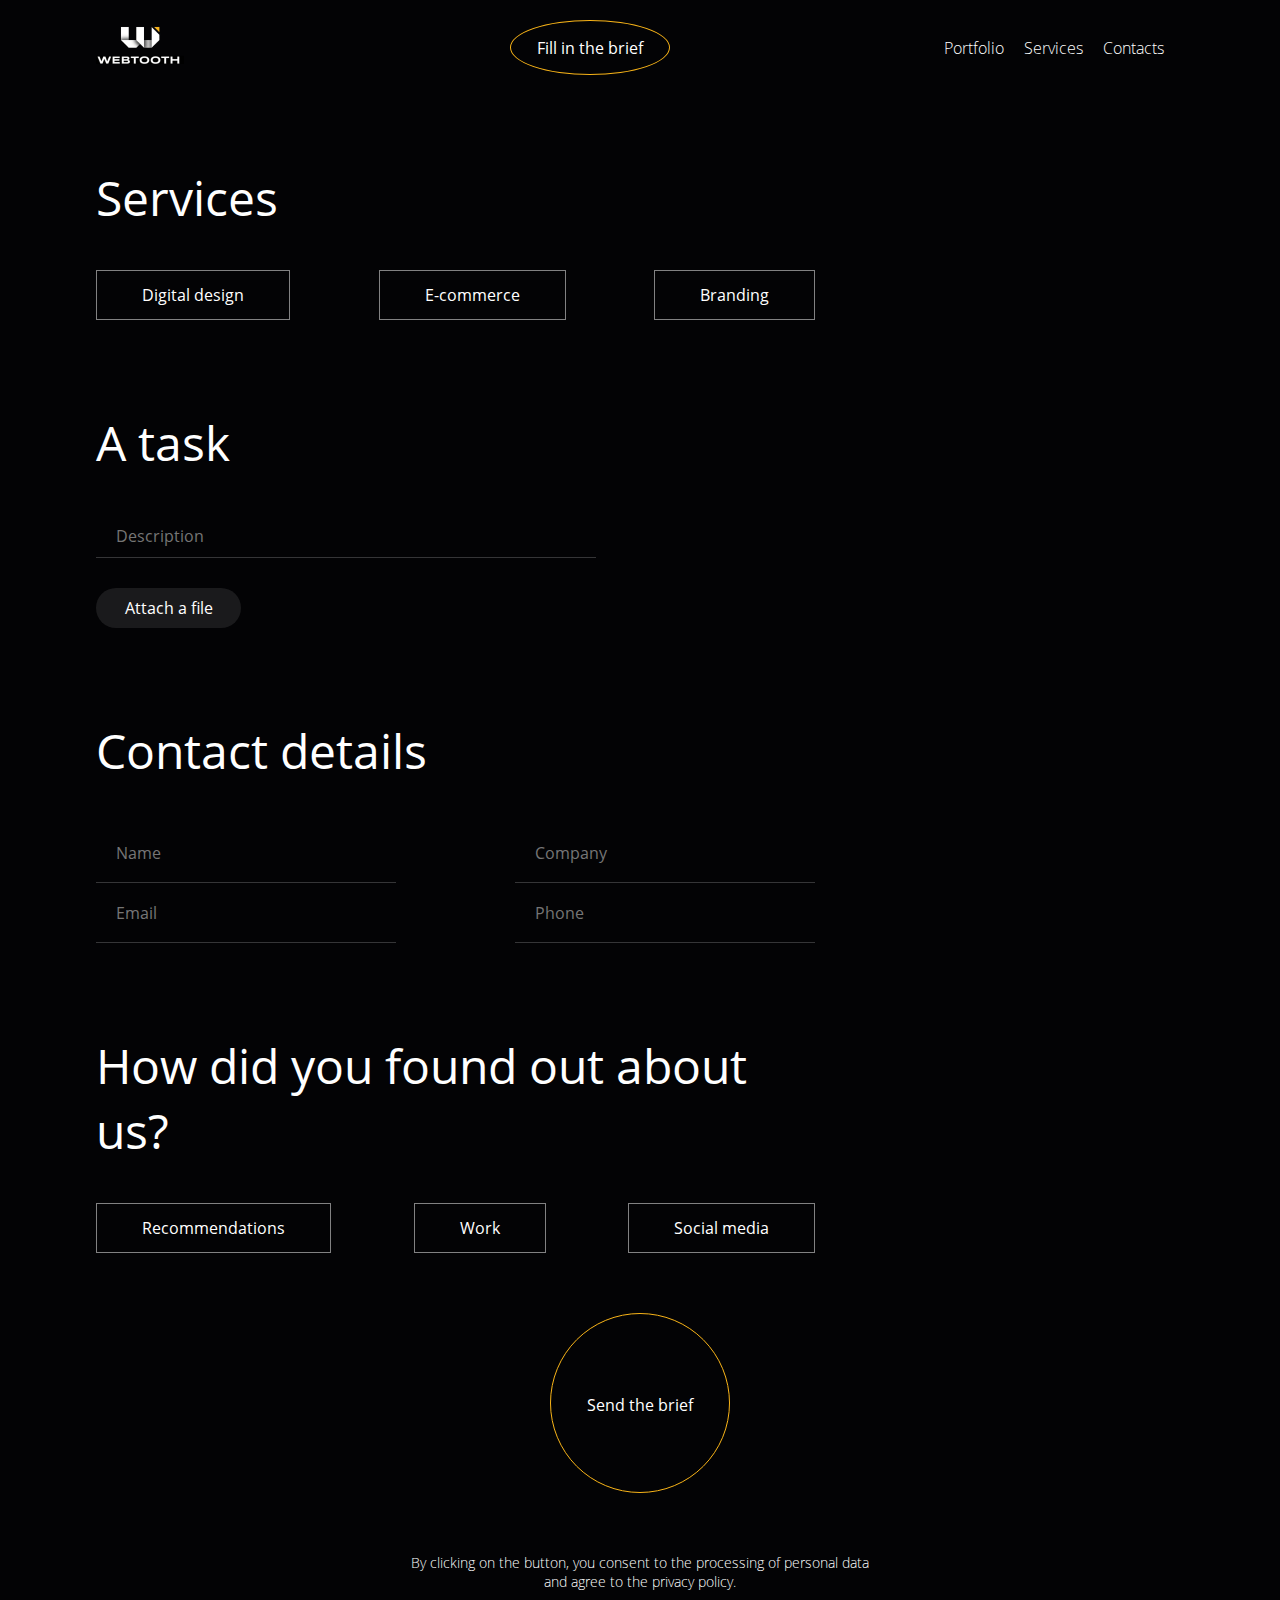
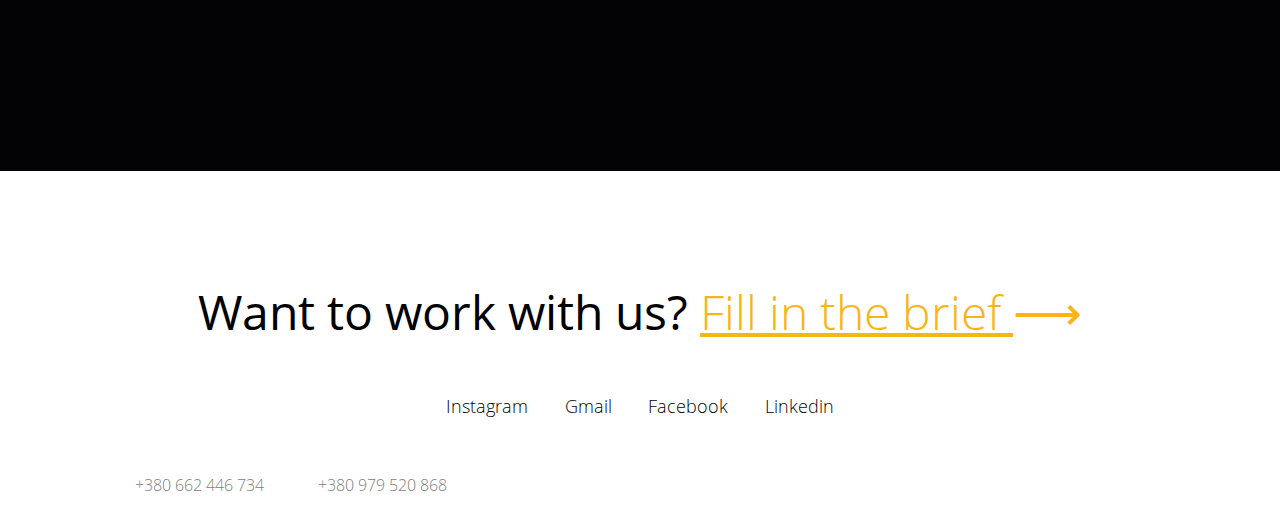
<file: brief/index.html>
<!DOCTYPE html>
<html lang="en">

<head>
    <meta charset="UTF-8">
    <meta name="viewport" content="width=device-width, initial-scale=1.0">
    <title>Web tooth</title>
    <link rel="shortcut icon" href="../Style/Images/photo_2021-04-13_11-38-21.jpg" type="image/x-icon">
    <link rel="stylesheet" href="style.css">
</head>

<body>
    <div class="block">
        <header class="header">

            <div id="logo">
             <a href="../index.html"><img src="images/logo webtooth.png" alt=""></a>   
            </div>
    
                <div class="fill-brief">
                <a class="ellipse">Fill in the brief</a>
            </div>
    
            <nav class="menu">
                <ul>
                    <a href="coworking.html">
                        <li>Portfolio</li>
                    </a>
    
                    <a href="#">
                        <li>Services</li>
                    </a>
    
                    <a href="#">
                        <li>Contacts</li>
                    </a>
    
                </ul>
            </nav>
    
            <div class="burger">
                <div class="line one"></div>
                <div class="line two"></div>
                <div class="line three"></div>
            </div>
    
                <div class="burger-menu">
                    <ul>
                        <li><a href="coworking.html">Portfolio</a></li>
                        <li><a href="#">Services</a></li>
                        <li><a href="#">Contacts</a></li>
                    </ul>
    
                    <div class="media">
                        <a href="">Instagram</a>
                        <a href="">Gmail</a>
                        <a href="">Facebook</a>
                        <a href="">Linkedin</a>
                    </div>
    
                </div>
    
        </header>
        <!-- <div class="header">
            <div class="logo-image">
                <a href="../index.html">
                    <img src="images/logo webtooth.png" alt="">
                </a>
            </div>
            <div class="ellipse-button ">
                <button class="ellipse">Fill in the brief</button>
            </div>
            <nav class="menu">
                <ul>
                    <li><a href="../coworking.html">Portfolio</a></li>
                    <li><a href="#">Services</a></li>
                    <li><a href="#">Contacts</a></li>
                </ul>
            </nav>

            <div class="burger">
                <div class="line one"></div>
                <div class="line two"></div>
                <div class="line three"></div>
            </div>
            

                <div class="burger-menu">
                    <ul>
                        <li><a href="../coworking.html">Portfolio</a></li>
                        <li><a href="#">Services</a></li>
                        <li><a href="#">Contacts</a></li>
                    </ul>

                    <div class="media">
                        <a href="">Instagram</a>
                        <a href="">Gmail</a>
                        <a href="">Facebook</a>
                        <a href="">Linkedin</a>
                    </div>

                </div>

        </div> -->

        <div class="information">
            <h2>Services</h2>
            <div class="serviceButton">
                <button>Digital design</button>
                <button>E-commerce</button>
                <button>Branding</button>
            </div>
            <h2>A task</h2>
            <div class="task">
                <input type="text" placeholder="Description">
                <button class="attach">Attach a file</button>
            </div>

            <h2>Contact details</h2>
            <form action="" class="contact">
                <input type="text" placeholder="Name">
                <input type="text" placeholder="Company">
                <input type="text" placeholder="Email">
                <input type="text" placeholder="Phone">

            </form>

            <h2>How did you found out about us?</h2>
            <div class="serviceButton">
                <button>Recommendations</button>
                <button>Work</button>
                <button>Social media</button>
            </div>
        </div>
<div class="brf">
        <div class="sendBrief">
            <button id="ellipse2"><div id="txt">Send the brief</div> </button>
          
        </div>
          <a class="inf">By clicking on the button, you consent to the processing of personal data and agree to the
                privacy
                policy.</a>
    </div>
    </div>

    <footer class="footer">
        <div class="fill">
            <h1>Want to work with us? <a class="lefttext" href="">Fill in the brief <a class="arright">&#10230;</a> </a> </h1>
        </div>
        <div class="media">
            <a href="">Instagram</a>
            <a href="">Gmail</a>
            <a href="">Facebook</a>
            <a href="">Linkedin</a>
        </div>
        <div class="phone">
            <a>+380 662 446 734</a>
            <a>+380 979 520 868</a>
        </div>
    </footer>

    <div class="arrow-up">
        <img src="../Style/Images/arrow-up.png" alt="">
    </div>


    <script src="https://ajax.googleapis.com/ajax/libs/jquery/2.1.1/jquery.min.js"></script>
    <script src="script.js"></script>

    <script>
        $(document).ready(function () {
            $(window).on({
                scroll: () => {
                    if (window.scrollY > 530) {
                        $('.arrow-up').fadeIn();
                        $('.arrow-up').css('display', 'flex');
                    } else {
                        $('.arrow-up').fadeOut();
                    }
                }
            })

            $('.arrow-up').click(() => {
                $('html').animate({
                    scrollTop: -900
                }, 900)
            })

        })

        let flag = false;
            $('.burger').click(function () {
                if (!flag) {
                    $('.burger-menu').slideDown()
                    $('.one').css('transform', 'rotate(45deg)')
                    $('.two').css('width', '100%')
                    $('.two').css('transform', 'rotate(-45deg)')
                    $('.two').css('margin-top', '-15px')
                    $('.three').css('width', '0')
                } else {
                    $('.burger-menu').slideUp()
                    $('.one').css('transform', 'rotate(0)')
                    $('.two').css('width', '80%')
                    $('.two').css('transform', 'rotate(-0)')
                    $('.two').css('margin-top', '0')
                    $('.three').css('width', '100%')
                }
                flag = !flag
            })
    </script>
</body>

</html>
</file>
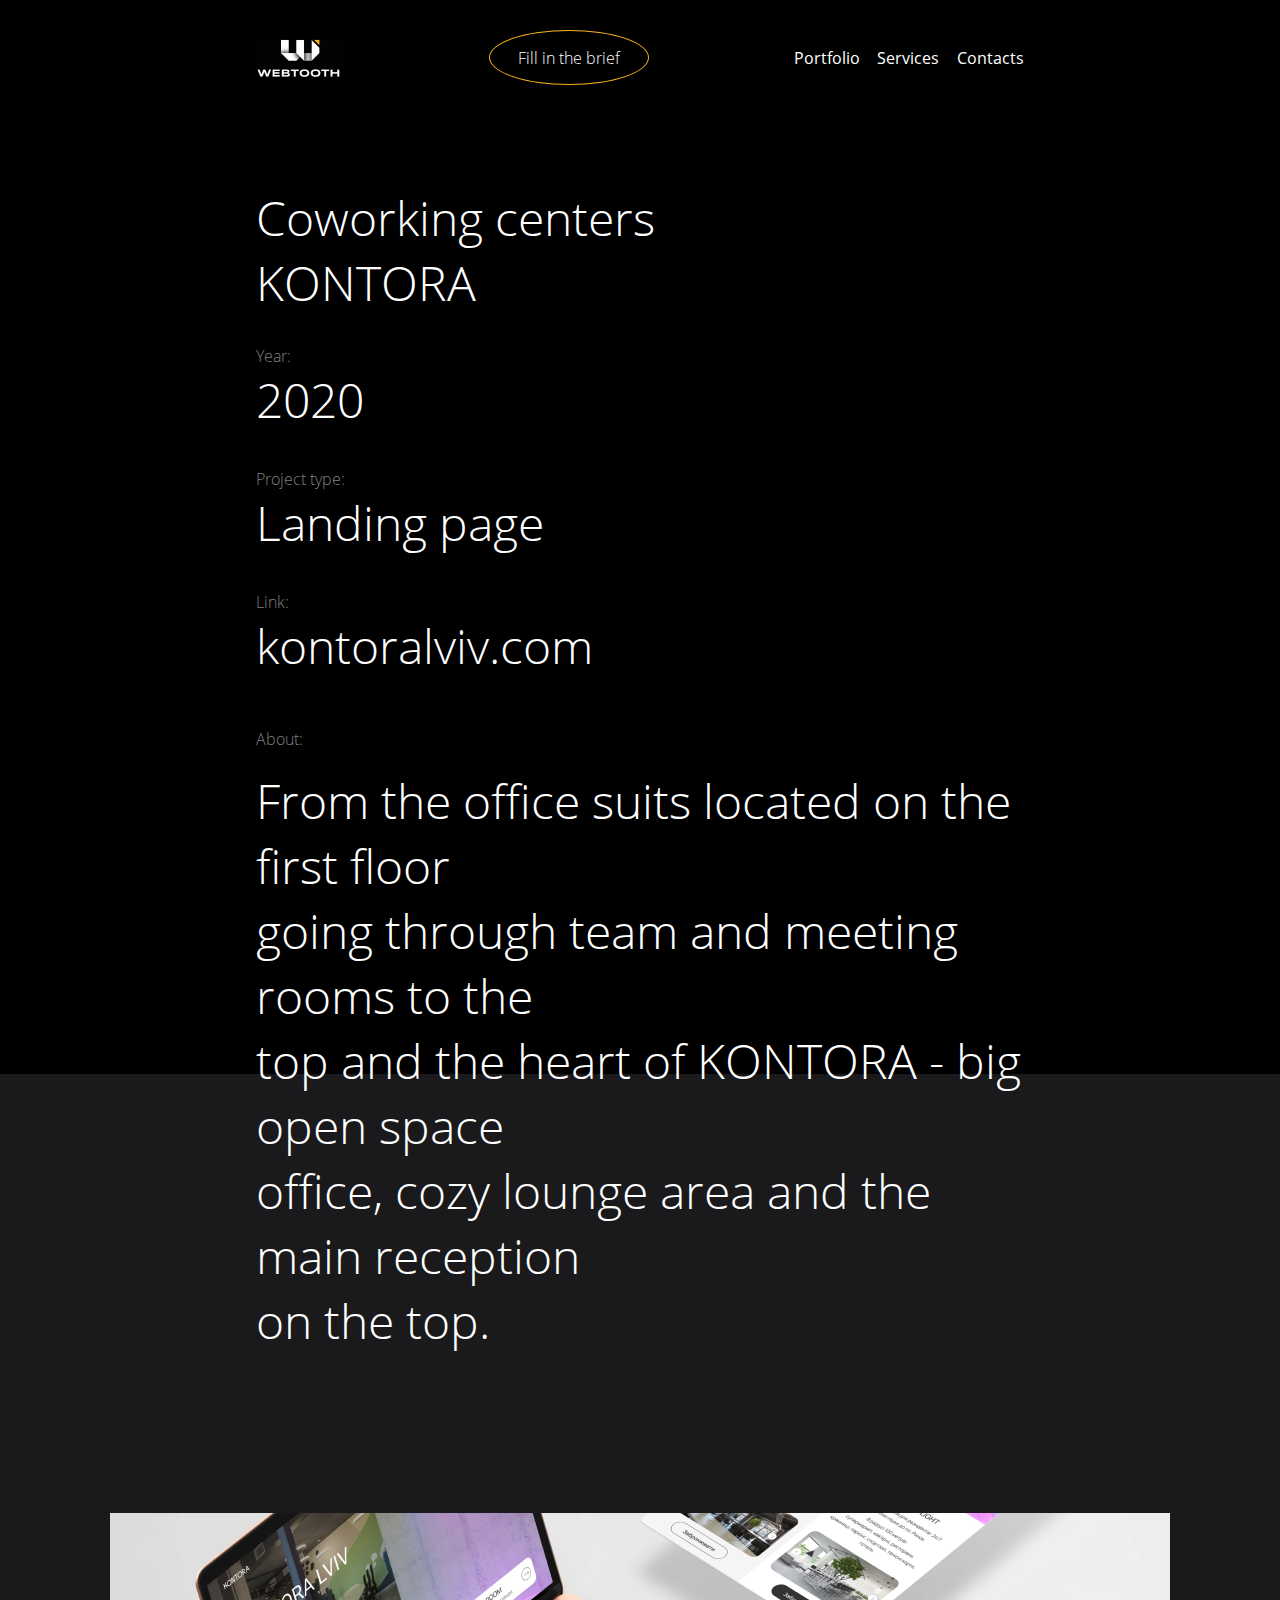
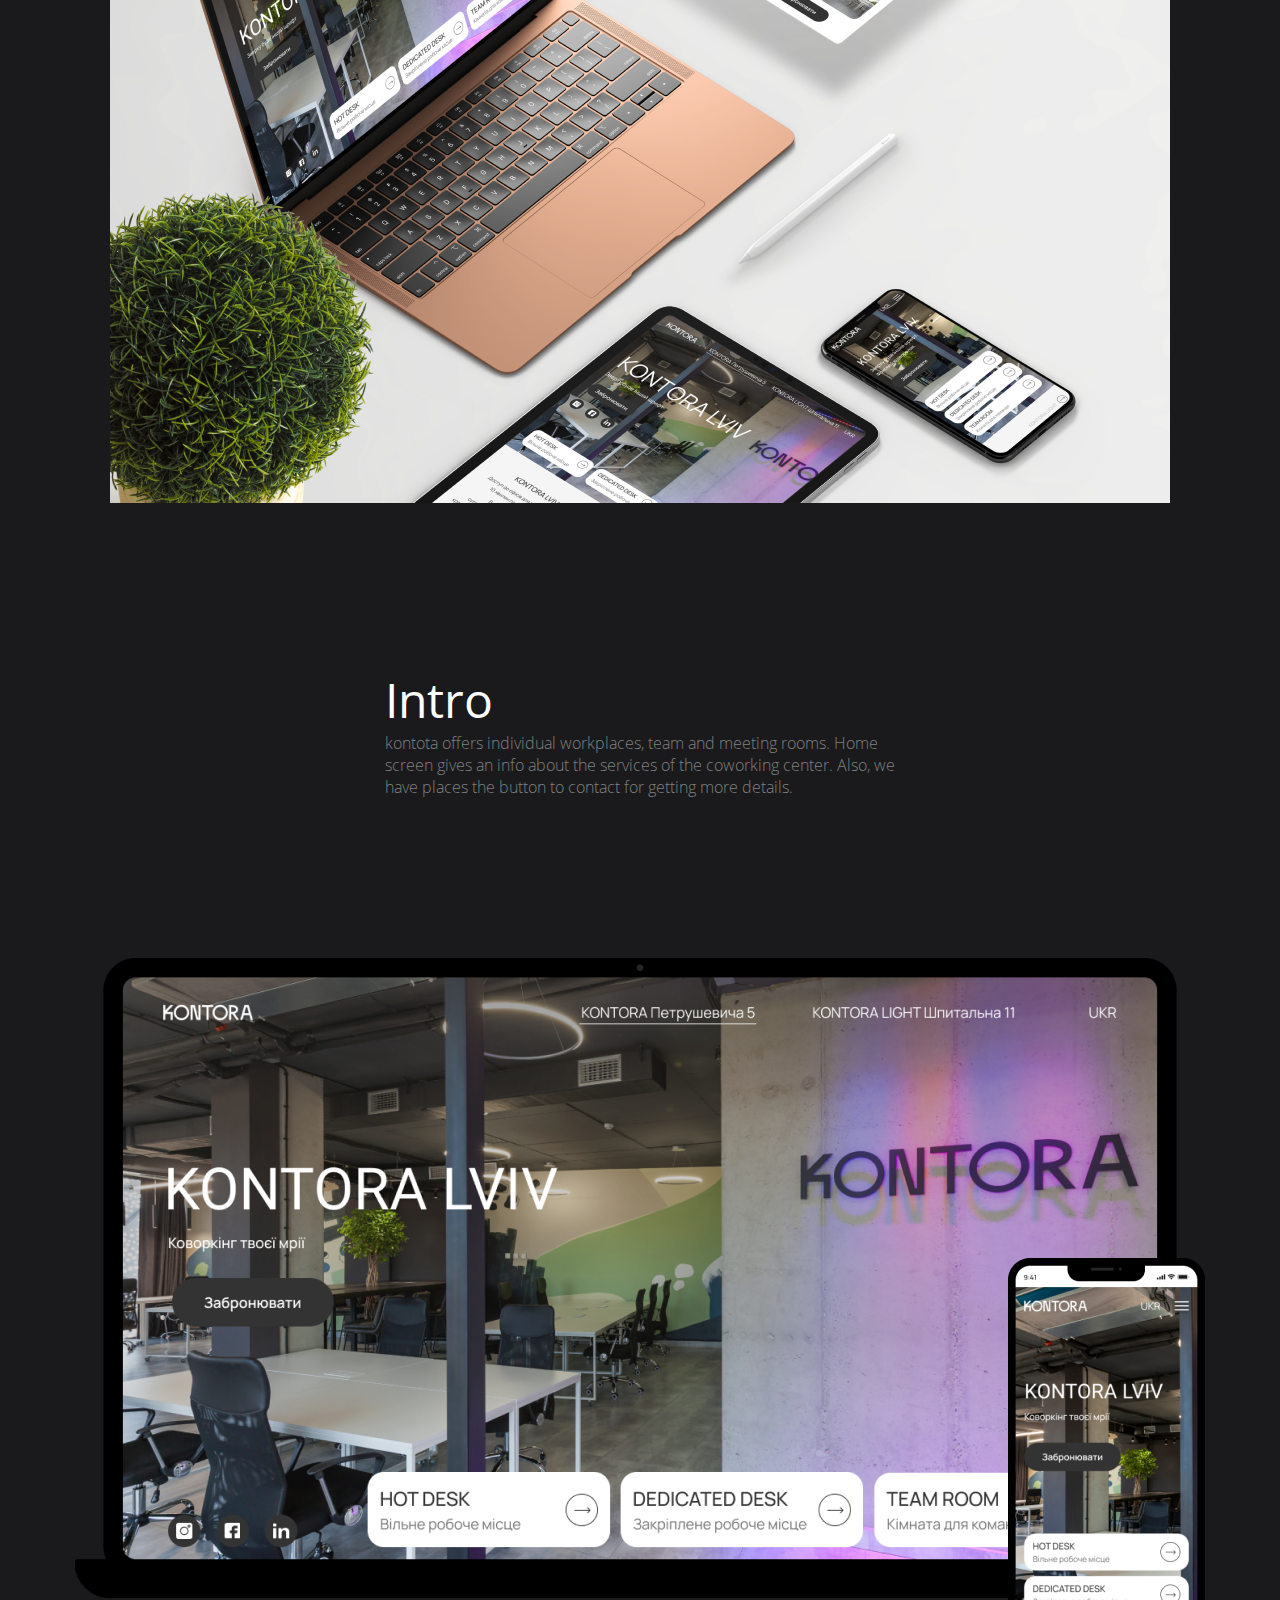
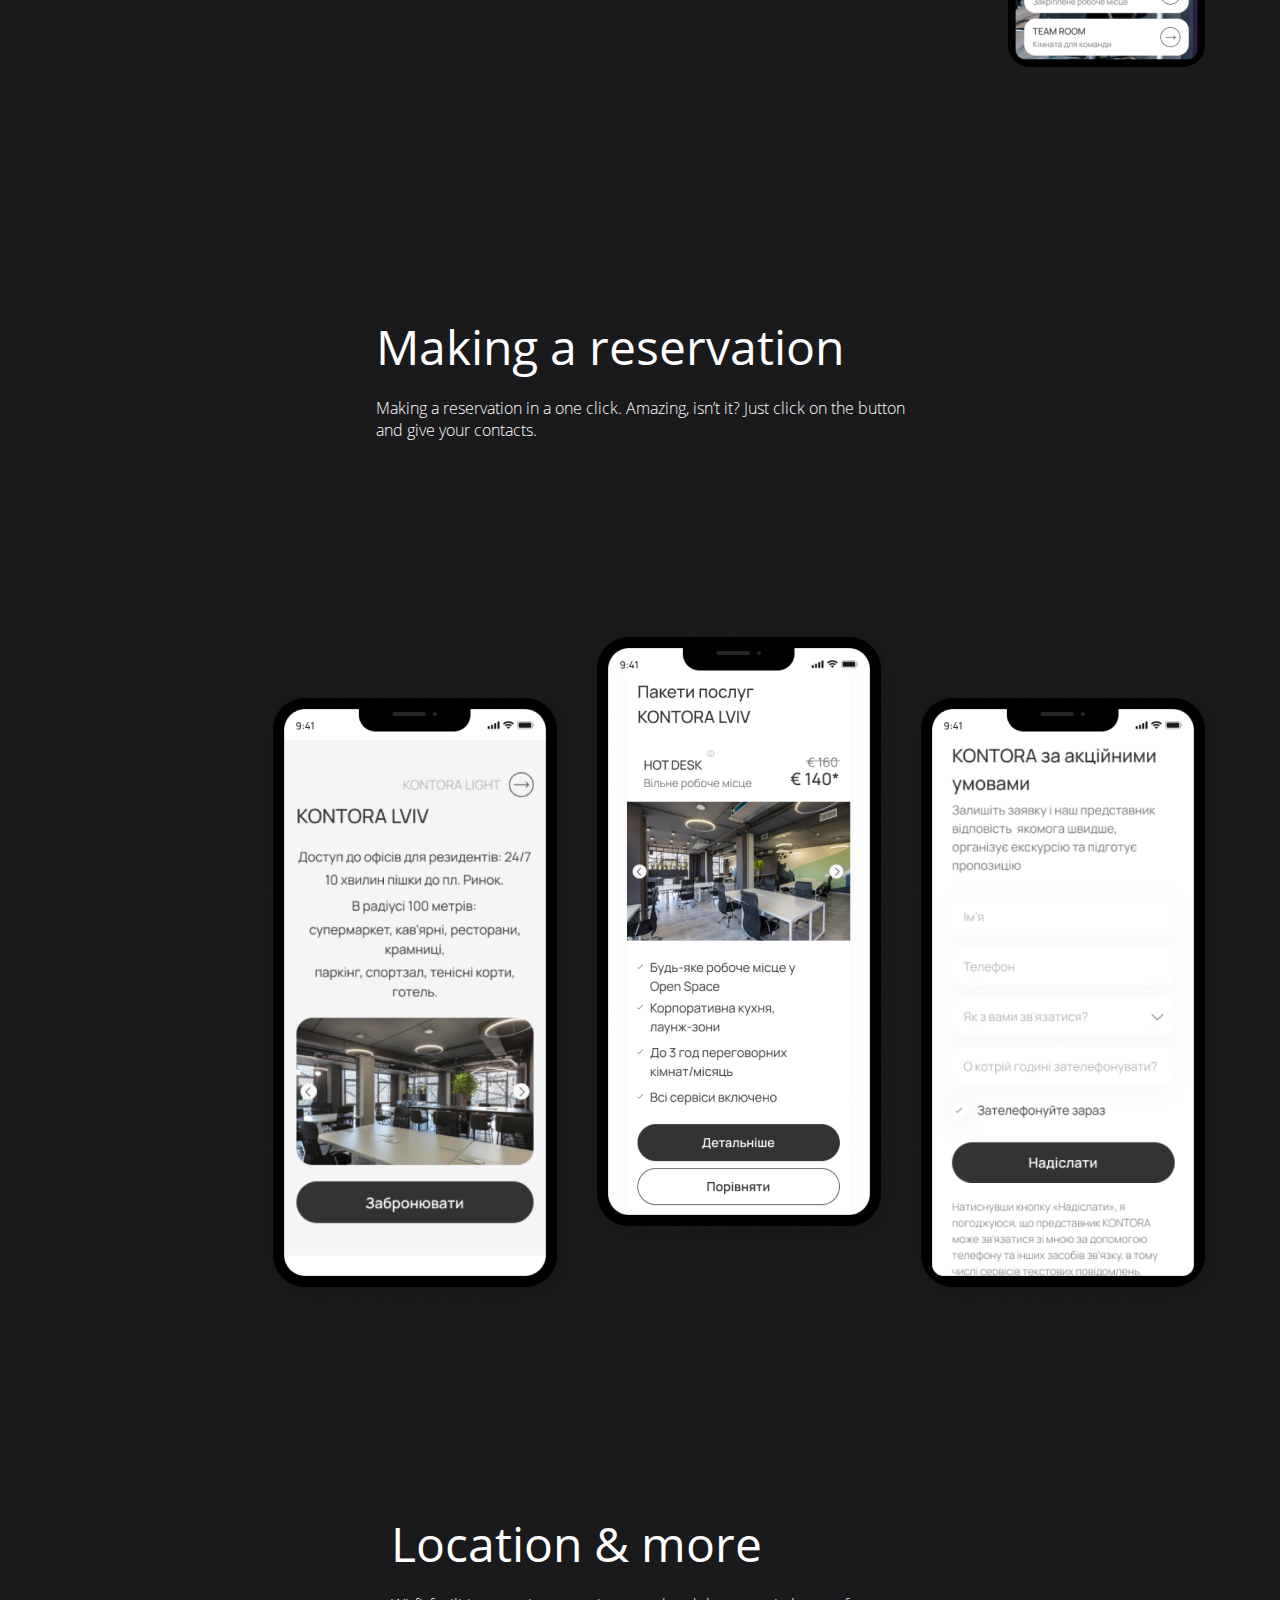
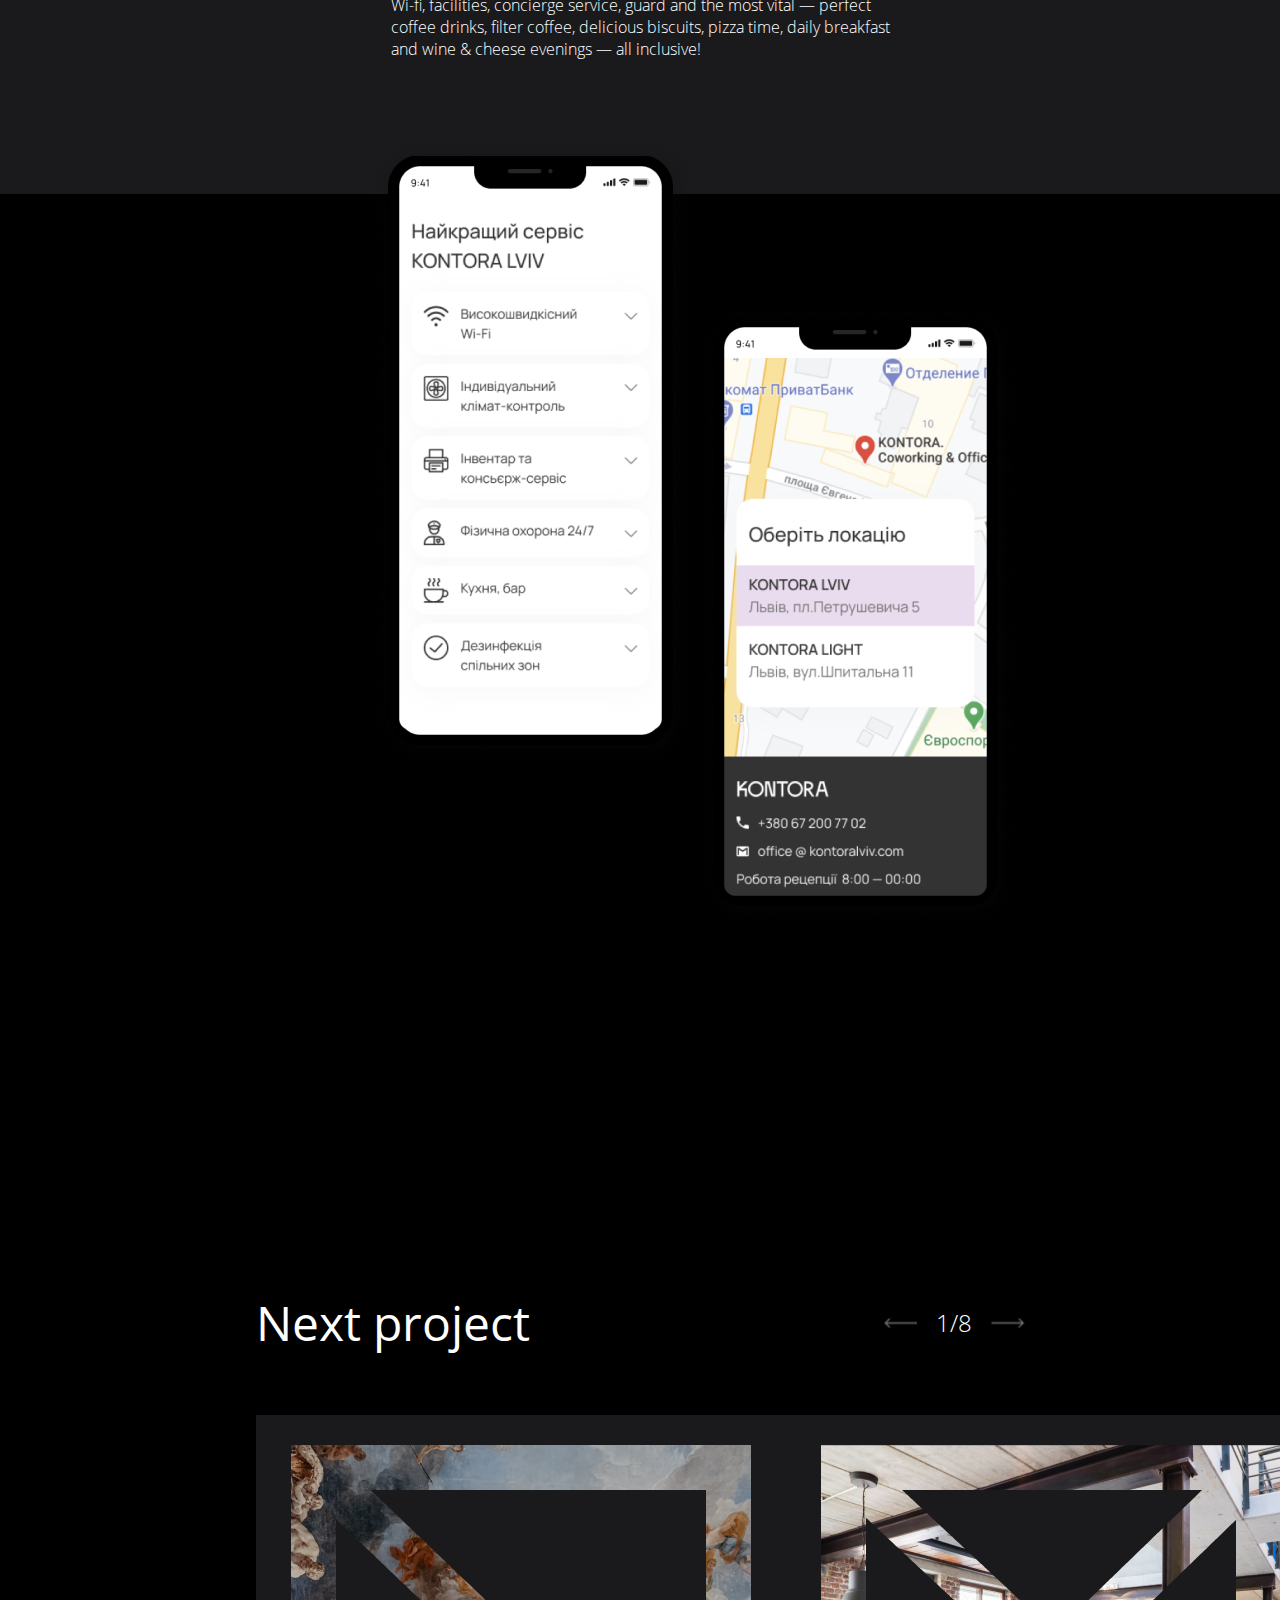
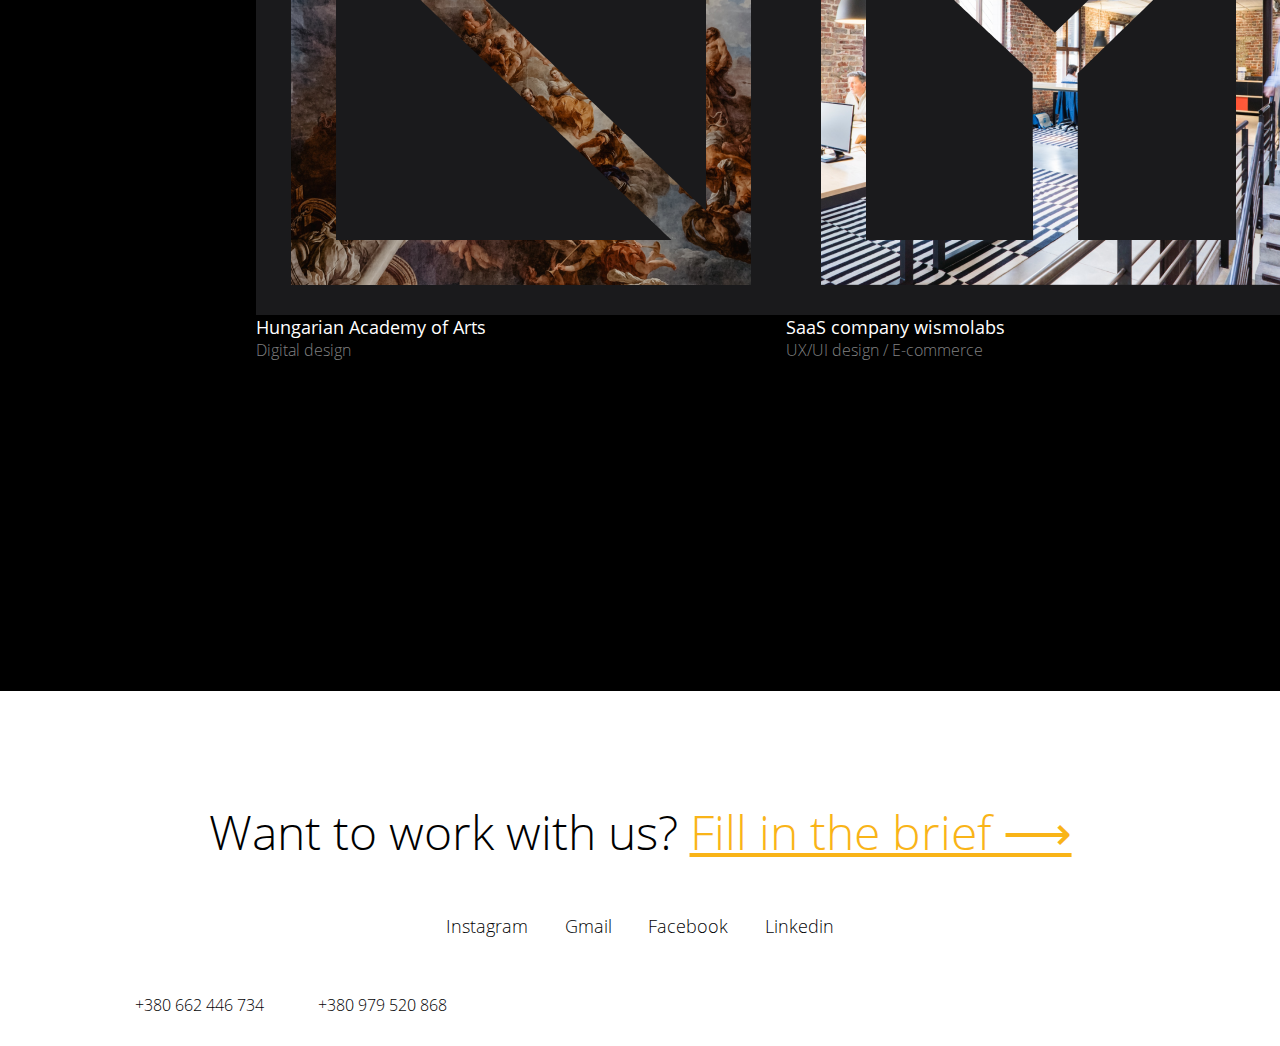
<file: coworking.html>
<!DOCTYPE html>
<html lang="en">

<head>
    <meta charset="UTF-8">
    <meta http-equiv="X-UA-Compatible" content="IE=edge">
    <meta name="viewport" content="width=device-width, initial-scale=1.0">
    <title>Web tooth</title>
    <link rel="shortcut icon" href="Style/Images/photo_2021-04-13_11-38-21.jpg" type="image/x-icon">
    <link rel="stylesheet" href="cowStyle.css">
    <link rel="stylesheet" href="Style/fonts.css">
</head>

<body>
    <div class="block">
        <div class="header">
            <div class="logo-image">
                <a href="index.html">
                    <img src="Style/Images/logo webtooth.png" alt="">
                </a>
            </div>
            <div class="ellipse-button ">
                <a href="brief/index.html">
                    <button class="ellipse">Fill in the brief</button>
                </a>
            </div>
            <nav class="menu">
                <ul>
                    <li><a href="#">Portfolio</a></li>
                    <li><a href="#">Services</a></li>
                    <li><a href="#">Contacts</a></li>
                </ul>
            </nav>

            <div class="burger">
                <div class="line one"></div>
                <div class="line two"></div>
                <div class="line three"></div>
            </div>

                <div class="burger-menu">
                    <ul>
                        <li><a href="#">Portfolio</a></li>
                        <li><a href="#">Services</a></li>
                        <li><a href="#">Contacts</a></li>
                    </ul>

                    <div class="media">
                        <a href="">Instagram</a>
                        <a href="">Gmail</a>
                        <a href="">Facebook</a>
                        <a href="">Linkedin</a>
                    </div>

                </div>

        </div>

        <div class="content">
            <div class="cow-cent">
                <p>Coworking centers <br> KONTORA</p>
            </div>

            <div class="kontora-data">
                <div class="project-info">
                    <p class="name">Year: </p>
                    <div class="data-items">
                        <p>2020</p>
                    </div>
                    <br> <br>
                    <p class="name">Project type: </p>
                    <div class="data-items">
                        <p>Landing page</p>
                    </div>
                    <br> <br>
                    <p class="name">Link: </p>
                    <div class="data-items">
                        <p><a href="kontoralviv.com" target="_blank">kontoralviv.com</a></p>
                    </div>
                </div>

                <div class="about-kontora">
                    <p class="name">About: </p>
                    <br>
                    <div class="data-items">
                        <p>From the office suits located on the first floor <br> going through team and meeting rooms to
                            the <br>
                            top and the heart of KONTORA - big оpen space <br> office, cozy lounge area and the main
                            reception <br> on the top.</p>
                    </div>
                </div>
            </div>

            <div class="image-one">
                <img src="Style/Images/image mock up.png" alt="">
            </div>

            <div class="intro">
                <p>Intro</p>

                <p>
                    kontota offers individual workplaces, team and meeting rooms. Home <br> screen gives an info about
                    the
                    services of the coworking center. Also, we <br> have places the button to contact for getting more
                    details.
                </p>

            </div>

            <div class="block-image-two">
                <img src="Style/Images/web shot.png" alt="">
                <img src="Style/Images/mob shot mob.png" alt="">
            </div>

            <div class="making-res">
                <p>Making a reservation</p>
                <br>
                <p>Making a reservation in a one click. Amazing, isn’t it? Just click on the button <br> and give your
                    contacts. </p>
            </div>

            <div class="block-image-three">
                <img src="Style/Images/1 shot booking.png" alt="">
                <img src="Style/Images/2 shot booking.png" alt="">
                <img src="Style/Images/3 shot booking.png" alt="">
            </div>

            <div class="loc-more">
                <p>Location & more</p>
                <br>
                <p>Wi-fi, facilities, concierge service, guard and the most vital — perfect <br> coffee drinks, filter
                    coffee, delicious biscuits, pizza time, daily breakfast <br> and wine & cheese evenings — all
                    inclusive!
                </p>
            </div>

            <div class="block-image-four">
                <img src="Style/Images/1 shot services.png" alt="">
                <img src="Style/Images/2 shot location.png" alt="">
            </div>

            <div class="next-project">
                <p>Next project</p>
                <div class="numbers">
                    <img src="Style/Images/Arrow 2.png" alt="">
                    <p>1/8</p>
                    <img src="Style/Images/Arrow 2.png" alt="">
                </div>
            </div>
            
            <div class="next-project-items">
                <div class="proj-one">
                    <div class="img-proj-block">
                        <img src="Style/Images/Vector 1 academy.png" alt="">
                    </div>
                    <div class="items-np">
                        <p>Hungarian Academy of Arts</p>
                        <p>Digital design</p>
                    </div>
                </div>
                

                <div class="proj-two">
                    <div class="img-proj-block">
                        <img src="Style/Images/Vector 2 saas.png" alt="">
                    </div>
                    <div class="items-np">
                        <p>SaaS company wismolabs</p>
                        <p>UX/UI design / E-commerce</p>
                    </div>
                </div>
            </div>
        </div>
        <!--content -->
    </div>


    <footer class="footer">
        <div class="fill">
            <p>Want to work with us? <a href="brief/index.html">Fill in the brief &#10230;</a> </p>
        </div>
        <div class="media">
            <a href="">Instagram</a>
            <a href="">Gmail</a>
            <a href="">Facebook</a>
            <a href="">Linkedin</a>
        </div>
        <div class="phone">
            <a>+380 662 446 734</a>
            <a>+380 979 520 868</a>
        </div>
    </footer>
    <div class="bg-block"></div>

    <div class="arrow-up">
        <img src="Style/Images/arrow-up.png" alt="">
    </div>
    <script src="https://cdnjs.cloudflare.com/ajax/libs/jquery/3.1.0/jquery.min.js"></script>

    <script>
        $(document).ready(function () {
            $(window).on({
                scroll: () => {
                    if (window.scrollY > 530) {
                        $('.arrow-up').fadeIn();
                        $('.arrow-up').css('display', 'flex');
                    } else {
                        $('.arrow-up').fadeOut();
                    }
                }
            })

            $('.arrow-up').click(() => {
                $('html').animate({
                    scrollTop: -900
                }, 900)
            })




            let flag = false;
            $('.burger').click(function () {
                if (!flag) {
                    $('.burger-menu').slideDown()
                    $('.one').css('transform', 'rotate(45deg)')
                    $('.two').css('width', '100%')
                    $('.two').css('transform', 'rotate(-45deg)')
                    $('.two').css('margin-top', '-15px')
                    $('.three').css('width', '0')
                } else {
                    $('.burger-menu').slideUp()
                    $('.one').css('transform', 'rotate(0)')
                    $('.two').css('width', '80%')
                    $('.two').css('transform', 'rotate(-0)')
                    $('.two').css('margin-top', '0')
                    $('.three').css('width', '100%')
                }
                flag = !flag
            })


        })
    </script>

</body>

</html>
</file>
<file: brief/style.css>
* {
    margin: 0;
    padding: 0;
    box-sizing: border-box;
}

@font-face {
    font-family: 'Open Sans';
    font-weight: 300;
    src: url('Fonts/Open_Sans/OpenSans-Light.ttf');
}

@font-face {
    font-family: 'Open Sans';
    font-weight: 400;
    src: url('Fonts/Open_Sans/OpenSans-Regular.ttf');
}

body {
    display: flex;
    flex-wrap: wrap;
    justify-content: center;
    background: #030305;
    font-family: 'Open Sans';
}

.block {
    width: 85%;
    position: relative;
    padding: 20px 0 180px;
}

/* .header {
    width: 100%;
    height: 55px;
    display: flex;
    justify-content: space-between;
    align-items: center;
    flex-wrap: wrap;
}

.logo-image {
    width: 88px;
    height: 38px;
}

.menu {
    width: 30%;
}

.menu>ul {
    display: flex;
    justify-content: space-between;
}

.menu ul>li {
    list-style: none;
}

.menu ul li>a {
    font-size: 16px;
    text-decoration: none;
    color: #FFFFFF;
}

.menu ul > li:hover{
    text-decoration: line-through;
} */



.header {
    width: 100%;
    height: 55px;
    display: flex;
    justify-content: space-between;
    align-items: center;
    flex-wrap: wrap;
}



.fill-brief {
    position: absolute;
    left: calc(50% - 160px);
    height: 100px;
    width: 220px;
    transition: .1s;
    display: inline-flex;
    justify-content: center;
    align-items: center;
    color: white;
    font-family: 'Open Sans';

    font-size: 16px;
}

.ellipse {
    border-radius: 60%;
    border: 1px solid #F9B418;
    width: 160px;
    height: 55px;
    background-color: transparent;
    color: #FFFFFF;
    font-family: 'Open Sans';

    font-size: 16px;
    font-weight: normal;

    text-align: center;
    text-decoration: none;
    display: flex;
    justify-content: center;
    align-items: center;
}

.menu>ul {
    display: flex;
    align-items: center;
    justify-content: space-evenly;
}

.menu>ul>a>li {
    list-style: none;
    margin-right: 20px;

    position: relative;
}

.menu>ul>a>li::after {
    background-color: #FFFFFF;
    bottom: 0;
    content: "";
    display: block;
    height: 1px;
    margin: auto 0;
    position: absolute;
    top: 0;
    transition: width .5s;
    width: 0;
}

.menu>ul>a>li:hover::after {
    width: 100%;
}

.menu>ul>a {
    text-decoration: none;
    color: white;
    font-family: 'Open Sans';

}

.menu>ul>a:hover {
    color: rgb(185, 185, 185);
    transition: .1s ease-in-out;
}


/* .ellipse-button {
    position: absolute;
    left: 35%;
    height: 100px;
    width: 220px;
    transition: .1s;
    display: inline-flex;
    justify-content: center;
    align-items: center;
}

.ellipse {
    border-radius: 60%;
    border: 1px solid #F9B418;
    width: 160px;
    height: 55px;
    background-color: transparent;
    color: #FFFFFF;
    transition: .3s;

} */

.information {
    width: 719px;
    /* height: 959px; */
    position: relative;
    /* top: 90px; */
    color: #FFFFFF;

}

h2 {
    font-weight: normal;
    font-size: 48px;
    padding: 90px 0 40px;
}

button,
input {
    background-color: transparent;
    color: #FFFFFF;
    font-family: 'Open Sans';
    font-size: 16px;
    font-weight: normal;

}

.serviceButton {
    display: flex;
    justify-content: space-between;
    flex-wrap: wrap;
}

.serviceButton button {
    border: 1px solid #818182;
    padding: 0px 45px;
    height: 50px;
}

input {
    border: none;
    border-bottom: 1px solid rgba(255, 255, 255, 0.2);
    padding: 10px 20px;
}

.task input {
    width: 500px;
}

.task {
    display: flex;
    flex-direction: column;

}

.attach {
    width: 145px;
    height: 40px;
    border-radius: 60px;
    background: #1A1A1C;
    border: none;
    margin-top: 30px;
}

.contact {
    flex-wrap: wrap;
    justify-content: space-between;
    display: flex;
}

.contact input {
    width: 300px;
    height: 60px;
}

.brf {
    width: 100%;
    display: flex;
    align-items: center;
    flex-direction: column;
}

.sendBrief {
    display: inline-flex;
    align-items: center;
    justify-content: center;
    flex-direction: column;
    /* padding-top: 60px; */
    width: 400px;
    height: 300px;
    /* margin: 50px auto; */
}

.sendBrief button {
    border-radius: 50%;
    padding: 80px 30px;
    border: 1px solid #F9B418;
    width: 180px;
    height: 180px;
    background-color: transparent;
    color: #FFFFFF;
    /* transition: .3s; */
    top: 100px;
    left: 100px;
    background-size: cover;

}

/* #ellipse2{
    border-radius: 50%;
    padding: 80px 30px;
    border: 1px solid #F9B418;
    width: 180px;
    height: 180px;
    background-color: transparent;
    color: #FFFFFF;
    transition: .3s;
    top: 100px;
    left: 100px;
    background-size: cover;

} */

/* .sendBrief button a {
    color: #FFFFFF;
    font-family: 'Open Sans';
    font-size: 16px;
    font-weight: normal;
    position: relative;
    transition: .5s;
    text-align: center;

} */
#txt {
    color: #FFFFFF;
    font-family: 'Open Sans';
    font-size: 16px;
    font-weight: normal;
    position: relative;
    /* transition: .2s; */
    text-align: center;

}

.inf {
    color: #FFFFFF;
    text-align: center;
    width: 476px;
    font-family: 'Open Sans';
    font-weight: 300;
    font-size: 14px;
    /* padding-top: 30px; */
}

footer {
    width: 100%;
    height: 355px;
    background: #FFFFFF;
    position: relative;
    flex-direction: column;
    display: flex;
    align-items: center;
    justify-content: center;
}

.fill {
    text-align: center;
}

.fill h1 a {
    color: rgba(249, 180, 24, 1);
}

.arright {
    position: relative;
    transition: left .5s;
    left: 0;
}

.lefttext:hover~.arright {
    left: 25px;
}

h1 {
    font-family: 'Open Sans';
    font-size: 48px;
    font-weight: 400;
}

.media {
    padding-top: 50px;
    width: 425px;
    display: flex;
    justify-content: space-around;
    align-items: center;
}

a {
    font-family: 'Open Sans';
    font-weight: 300;
    color: rgba(3, 3, 5, 1);
}

.media a {
    font-size: 18px;
    text-decoration: none;
    position: relative;
}

.phone {
    position: absolute;
    bottom: 30px;
    left: 135px;
}

.phone a {
    padding-right: 50px;
    font-size: 16px;
    color: rgba(129, 129, 130, 1);

}

.media a::after {
    background-color: black;
    bottom: 0;
    content: "";
    display: block;
    height: 1px;
    margin: auto 0;
    position: absolute;
    top: 0;
    transition: width .5s;
    width: 0;
}


.media a:hover::after {
    width: 100%;
}

.mobile-menu {
    width: 100%;
}

.burger {
    display: none;
}

.burger-menu {
    width: 100%;
    position: absolute;
    background-color: black;
    display: none;
    top: 76px;
    padding-bottom: 20px;
    z-index: 9999;
}

.burger-menu>.media {
    align-self: flex-end;
}

.burger-menu>.media>a {
    color: #fff;
}

.burger-menu>ul {
    display: flex;
    flex-direction: column;
    align-items: center;
}

.burger-menu>ul>li {
    list-style: none;
}

.burger-menu>ul>li>a {
    text-decoration: none;
    margin-bottom: 15px;
    color: #fff;
    font-size: 36px;
    line-height: 70px;
}

.burger {

    height: 18px;
    display: flex;
    flex-direction: column;
    justify-content: space-between;
    align-items: flex-end;
    display: none;
}

.burger>.line {
    width: 30px;
    height: 2px;
    background-color: #fff;
    transition: .15s;
}

.burger>.line:nth-child(2) {
    width: 80%;
}

@media screen and (max-width: 1250px) {
    .block {
        position: relative;
        padding: 20px 40px 100px;
    }
}

@media screen and (max-width: 650px) {
    .menu {
        display: none;
    }

    .burger {
        display: flex;
    }
    .fill-brief {
        margin-left: 70px;
    }
    .sendBrief {
        width: 300px;
    }
}

@media screen and (max-width: 830px) {
    .information {
        width: 100%;
    }

    .block {
        width: 100%;
        padding: 10px 15px 80px;
    }

    h1 {
        font-size: 20px;
    }

    h2 {
        font-size: 30px;
    }

    button,
    input {
        font-size: 14px;
    }

    .inf {
        font-size: 12px;
    }

    .media a {
        font-size: 14px;
    }

    .phone a {
        font-size: 12px;
    }

    .menu,
    .ellipse-button {
        display: none;
    }

    /* .serviceButton{

    } */
    .serviceButton button {
        padding: 0px 25px;
        height: 35px;
        margin-bottom: 15px;
    }

    .task input,
    .media,
    .inf {
        width: 80%;
    }

    .phone {
        text-align: center;
        left: auto;
    }

    .phone a {
        padding-right: 25px;
    }

}

@media screen and (max-width: 450px) {
    .fill {
        width: 99%;
        flex-direction: column;
        align-self: flex-start;
    }

    .fill h1 {
        display: flex;
        flex-direction: column;
        align-items: flex-start;
    }

    footer {
        height: 266px;
        padding: 60px 15px 30px;
    }

    .media {
        width: 100%;
    }
    .sendBrief {
        width: 210px;
    }
}

/* width */
::-webkit-scrollbar {
    width: 7px;
}

/* Track */
::-webkit-scrollbar-track {
    border-radius: 10px;
}

/* Handle */
::-webkit-scrollbar-thumb {
    background: orange;
    border-radius: 10px;
}

input,
button {
    outline: none;
}

button {
    cursor: pointer;
}

button:hover {
    /* background-color: transparent; */
    border: 1px solid orange;
    color: orange;
    transition: .15s;
}

.attach:hover {
    background-color: orange;
    color: white;
    transition: .15s;
}

.ellipse:hover,
#ellipse2:hover {
    background-color: transparent;
    color: white;
}

/* .media>a:hover{
    text-decoration: line-through;
} */

.arrow-up {
    width: 60px;
    height: 60px;
    border: 1px solid orange;
    border-radius: 50%;
    position: fixed;
    right: 15px;
    bottom: 15px;
    display: flex;
    align-items: center;
    justify-content: center;
    cursor: pointer;
    display: none;
}
@media screen and (max-width: 290px) {
    .fill-brief {
        margin-left: 120px;
    }
    .sendBrief {
        width: auto;
    }
}
@media screen and (max-width: 210px) {

    .fill-brief {
        margin-left: 170px;
    }
}
</file>
<file: cowStyle.css>
* {
    margin: 0;
    padding: 0;
    box-sizing: border-box;
}

body {
    background-color: #000;
    display: flex;
    flex-direction: column;
    align-items: center;
}

.block {
    width: 60%;
    position: relative;
    padding: 20px 0 180px;
}

.header {
    width: 100%;
    height: 55px;
    display: flex;
    justify-content: space-between;
    align-items: center;
    flex-wrap: wrap;
    margin-top: 10px;
}

.fill-brief {
    color: white;
    font-family: 'OpenSans-300';
    font-size: 16px;
    display: flex;
    align-items: center;
    justify-content: center;
}

.ellipse{
    cursor: pointer;
}

.logo-image {
    width: 88px;
    height: 38px;
}

.menu {
    width: 30%;
}

.menu>ul {
    display: flex;
    justify-content: space-between;
}

.menu ul>li {
    list-style: none;
}

.menu ul li>a {
    font-size: 16px;
    text-decoration: none;
    color: #FFFFFF;
    font-family: 'OpenSans-400';
}

.menu ul > li:hover{
    text-decoration: line-through;
}

.ellipse {
    border-radius: 60%;
    border: 1px solid #F9B418;
    width: 160px;
    height: 55px;
    background-color: transparent;
    color: #FFFFFF;
    font-family: 'OpenSans-300';
    font-size: 16px;
    font-weight: normal;
}

button{
    outline: none;
}

.content{
    margin-top: 100px;
    display: flex;
    flex-direction: column;
    align-items: center;
}

.cow-cent{
    color: white;
    font-family: 'OpenSans-400';
    font-size: 36px;
    align-self: flex-start;
}

.kontora-data{
    width: 100%;
    display: flex;
    justify-content: space-between;
    margin-top: 30px;
    flex-wrap: wrap;
}

.about-kontora{
    margin-top: 50px;
}

.name{
    font-size: 16px;
    font-family: 'OpenSans-300';
    color: #818182;
}

.data-items>p>a{
    text-decoration: none;
    color: #fff;
}

.data-items{
    color: white;
    font-size: 18px;
    font-family: 'OpenSans-300';
}

.image-one{
    margin-top: 160px;
}

.bg-block{
    width: 100%;
    height: 3920px;
    background-color: #1a1a1c;
    position: absolute;
    z-index: -1;
    top: 1074px;
}

.intro{
    margin-top: 160px;
}

.intro>p:first-child{
    color: white;
    font-size: 48px;
    font-family: 'OpenSans-400';
}

.intro>p:last-child{
    color: #818182;
    font-size: 16px;
    font-family: 'OpenSans-300';
}

.block-image-two{
    margin-top: 160px;
    display: flex;
    flex-direction: column;
}

.block-image-two>img:last-child{
    z-index: 555;
    margin-top: -340px;
    align-self: flex-end;
}

.making-res{
    margin-top: 247px;
}

.making-res>p:first-child{
    font-size: 48px;
    font-family: 'OpenSans-400';
    color: #fff;
}

.making-res>p:last-child{
    font-size: 16px;
    font-family: 'OpenSans-300';
    color: #fff;
}

.block-image-three{
    width: 100%;
    height: 690px;
    display: flex;
    margin-top: 180px;
    justify-content: space-between;
    align-items: flex-end;
}

.block-image-three>img:nth-child(2){
    align-self: flex-start;
}

.loc-more{
    margin-top: 200px;
}

.loc-more>p:first-child{
    font-size: 48px;
    color: #fff;
    font-family: 'OpenSans-400';
}

.loc-more>p:last-child{
    font-size: 16px;
    color: #fff;
    font-family: 'OpenSans-300';
}

.block-image-four{
    margin-top: 80px;
    width: 70%;
    height: 790px;
    display: flex;
    align-items: flex-start;
    justify-content: space-evenly;
}

.block-image-four>img:last-child{
    align-self: flex-end;
}

.next-project{
    width: 100%;
    margin-top: 360px;
    display: flex;
    justify-content: space-between;
}

.numbers{
    width: 140px;
    display: flex;
    align-items: center;
    justify-content: space-between;
}

.numbers>img{
    height: 10px;
    cursor: pointer;
}

.numbers>p{
    color: #fff;
    font-size: 24px;
    font-family: 'OpenSans-300';
}

.numbers>img:nth-child(3){
    transform: rotate(180deg);
}

.next-project>p{
    color: #fff;
    font-family: 'OpenSans-400';
    font-size: 48px;
    align-self: flex-start;
}

.next-project-items{
    width: 100%;
    display: flex;
    justify-content: space-between;
    margin-top: 60px;
}

.img-proj-block{
    width: 530px;
    height: 500px;
    background-color: #1a1a1c;
    display: flex;
    align-items: center;
    justify-content: center;
}

.proj-data{
    width: 100%;
    display: flex;
    justify-content: space-between;
    margin-top: 20px;
}

.items-np>p:first-child{
    font-size: 18px;
    font-family: 'OpenSans-400';
    color: #fff;
}

.items-np:last-child{
    width: 45%;
}

.items-np>p:last-child{
    font-size: 16px;
    font-family: 'OpenSans-300';
    color: #818182;
}

footer {
    width: 100%;
    height: 355px;
    background: #FFFFFF;
    position: relative;
    flex-direction: column;
    display: flex;
    align-items: center;
    justify-content: center;
    margin-top: 150px;
}


.fill {
    text-align: center;
}

.fill p a {
    color: rgba(249, 180, 24, 1);
}

p {
    font-family: 'OpenSans-300';
    font-size: 48px;
}

.media {
    padding-top: 50px;
    width: 425px;
    display: flex;
    justify-content: space-around;
    align-items: center;
}

a {
    font-family: 'OpenSans-300';
    color: rgba(3, 3, 5, 1);
}

.media a {
    font-size: 18px;
    text-decoration: none;
}

.phone {
    position: absolute;
    bottom: 30px;
    left: 135px;
}

.phone a {
    padding-right: 50px;
    font-size: 16px;
}

.arrow-up{
    width: 60px;
    height: 60px;
    border: 1px solid orange;
    border-radius: 50%;
    position: fixed;
    right: 15px;
    bottom: 15px;
    display: flex;
    align-items: center;
    justify-content: center;
    cursor: pointer;
    display: none;
    z-index: 6666666;
}

.mobile-menu{
    width: 100%;
}

.burger{
    display: none;
}

.burger-menu{
    width: 100%;
    /* height: 500px; */
    position: absolute;
    background-color: black;
    display: none;
    top: 76px;
    padding-bottom: 20px;
}

.burger-menu>.media{
    /* width: 107%; */
    align-self: flex-end;
    /* margin-top: 170px; */
}

.burger-menu>.media>a{
    color: #fff;
}

.burger-menu>ul{
    display: flex;
    flex-direction: column;
    align-items: center;
}

.burger-menu>ul>li{
    list-style: none;
}

.burger-menu>ul>li>a{
    text-decoration: none;
    margin-bottom: 15px;
    color: #fff;
    font-size: 36px;
    line-height: 70px;
}

.burger{

    height: 18px;
    display: flex;
    flex-direction: column;
    justify-content: space-between;
    align-items: flex-end;
    display: none;
}

.burger> .line{
    width: 30px;
    height: 2px;
    background-color: #fff;
    transition: .15s;
}

.burger> .line:nth-child(2){
    width: 80%;
}



@media screen and (max-width: 1220px) {

    .image-one>img{
        width: 100%;
        height: 370px;
    }

    .block-image-three>img{
        width: 30%;
        height: 382px;
    }

    
    .block-image-two>img:first-child{
        width: 100%;
        height: 440px;
    }

    .block-image-two>img:last-child{
        width: 30%;
        height: 440px;
    }
    
    .next-project-items{
        flex-wrap: wrap;
    }

}

@media screen and (max-width: 850px){
    .block{
        width: 90%;
    }
}

@media screen and (max-width: 650px){
    .block{
        width: 100%;
    }

    .menu{
        display: none;
    }

    .burger{
        display: flex;
    }

    .block-image-four>img{
        width: 60%;
        height: 383px;
    }

    .phone>a {
        margin: 0;
        padding: 0;
        width: 40%;
        display: flex;
        align-items: center;
        /* background-color: burlywood; */
    }

    .phone>a:first-child {
        justify-content: flex-end;
        /* background-color: brown; */
    }

    .footer>.phone {
        width: 100%;
        display: flex;
        justify-content: space-around;
        align-items: center;
    }

    .fill>p {
        display: flex;
        flex-direction: column;
        text-align: start;
        font-family: 'OpenSans-300';
        font-size: 23px;
    }

    .block {
        width: 100%;
        padding: 0 20px 80px;
    }

    .header {
        width: 100%;
        box-shadow: 10px 20px 10px -10px black;
    }

    .art-item {
        width: 100%;
    }

    .slider {
        width: 100%;
        margin-top: -160px;
    }

    /* .slide-box{
        width: 100%;
    } */

    .txt-box {
        width: 400px;
        padding: 30px 20px 20px 15px;
        height: 331px;
    }

    .brief-hello>p:nth-child(1) {
        font-size: 16px;
    }

    .point-number {
        position: relative;
        left: 10%;
        margin-left: 0;
        display: inline;
        font-size: 14px;
    }

    .next {
        top: 6%;
        left: 18%;
    }

    .prev {
        top: 6%;
        left: 3%;

    }

    .brief-hello {
        padding-top: 20px;
        font-size: 12px;
    }

    .brief-hello>p:nth-child(3) {
        font-size: 12px;
    }

    .social {
        width: 80%;
        display: flex;
        margin-top: 20px;
        justify-content: space-between;
    }

    .social>a {
        margin-right: 0;
    }

    .tittle {
        font-size: 40px;
    }

    .fill-brief {
        margin-left: 70px;
    }


    .we>p:nth-child(1) {
        font-size: 20px;
    }

    .tittle {
        margin-top: -50px;
        margin-bottom: 50px;
    }

    .art-item {
        width: 290px;
        height: 242px;
    }

    .art-item-box>.art-item>img {
        width: 180px;
        height: 180px;
    }

    .elips {
        width: 30%;
        flex-wrap: wrap;
        margin-top: 30px;
        margin-left: 30%;
    }

    .elips-item {
        width: 200px;
        height: 200px;
    }

    .elips-item>p:nth-child(1) {
        font-size: 16px;
    }

    .elips-bottom>p {
        font-size: 12px;
    }

    .wear2 {
        margin-top: -380px;
        margin-left: 120px;
    }

    .wear3 {
        margin-top: -200px;
    }

    .slider-nav p {
        margin-right: 30px;
    }

    .slider>p {
        margin-bottom: 0px;
    }
    .slide-box {
        margin-top: 20px;
    }
    .members-photo {
        height: 200px;
        width: 200px;
    }


    .fill p a {
        color: rgba(249, 180, 24, 1);
        font-family: 'OpenSans-300';
        /* text-decoration: underline; */
    }

    .fill>p {
        font-family: 'OpenSans-300';
        font-size: 23px;
    }

    .media>a,
    .phone>a {
        font-size: 14px;
    }

    .footer {
        height: 300px;
    }

    .fill {
        align-self: flex-start;
    }

    .fill>p {
        display: flex;
        flex-direction: column;
        text-align: start;
    }

    .media {
        margin-bottom: 20px;
        align-self: flex-start;
    }

    .footer {
        overflow-x: hidden;
    }

    .phone{
        left: 0;
    }

    .phone>a {
        margin: 0;
        padding: 0;
        width: 40%;
        display: flex;
        align-items: center;
        /* background-color: burlywood; */
    }

    .phone>a:first-child {
        justify-content: flex-end;
    }

    .footer>.phone {
        width: 100%;
        display: flex;
        justify-content: space-around;
        align-items: center;
    }

    .cow-cent>p{
        font-size: 36px;
    }

    .data-items>p, .about-kontora>.data-items>p{
        font-size: 19px;
    }

    .image-one>img{
        height: 280px;
    }

    .block-image-two>img:first-child{
        height: 300px;  
    }
    
    .block-image-two>img:last-child{
        height: 260px;  
        margin-top: -200px;
    }

    .making-res{
        margin-top: 12  0px;
    }

    .block-image-three{
        height: 400px;
    }

    .block-image-three>img{
        height: 270px;
    }

    .loc-more{
        margin-top: 100px;
    }

    .block-image-four{
        height: 400px;
    }

    .block-image-four>img{
        height: 270px;
    }

    .next-project{
        margin-top: 150px;
    }
}

@media screen and (max-width: 650px){
    .proj-two{
        display: none;
    }

    .img-proj-block{
        width: 100%;
    }

    .img-proj-block>img{
        width: 100%;
    }
}

@media screen and (max-width: 420px){

    .image-one>img{
        width: 100%;
        height: 170px;
    }

    .block-image-three>img{
        width: 30%;
        height: 240px;
    }

    .block-image-three{
        height: 300px;
    }

    .block-image-four{
        height: 440px;
    }

    .block-image-two>img:first-child{
        height: 240px;
    }

    .block-image-two>img:last-child{
        height: 240px;
        margin-top: -200px;
    }

    footer{
        flex-wrap: wrap;
    }

    footer>.media{
        width: 100%;
        flex-wrap: wrap;
    }
}

@media screen and (max-width: 350px){
    .next-project{
        margin-top: 80px;
    }

    .block-image-three>img{
        width: 30%;
        height: 200px;
    }

    .block-image-four>img{
        height: 200px;
    }
}
</file>
<file: Style/fonts.css>
@font-face{
    src: url(Fonts/OpenSans-300.ttf);
    font-family: 'OpenSans-300';
}

@font-face{
    src: url(Fonts/OpenSans-400.ttf);
    font-family: 'OpenSans-400';
}

@font-face{
    src: url(Fonts/OpenSans-600.ttf);
    font-family: 'OpenSans-600';
}

@font-face{
    src: url(Fonts/OpenSans-700.ttf);
    font-family: 'OpenSans-700';
}

@font-face{
    src: url(Fonts/OpenSans-800.ttf);
    font-family: 'OpenSans-800';
}
</file>
